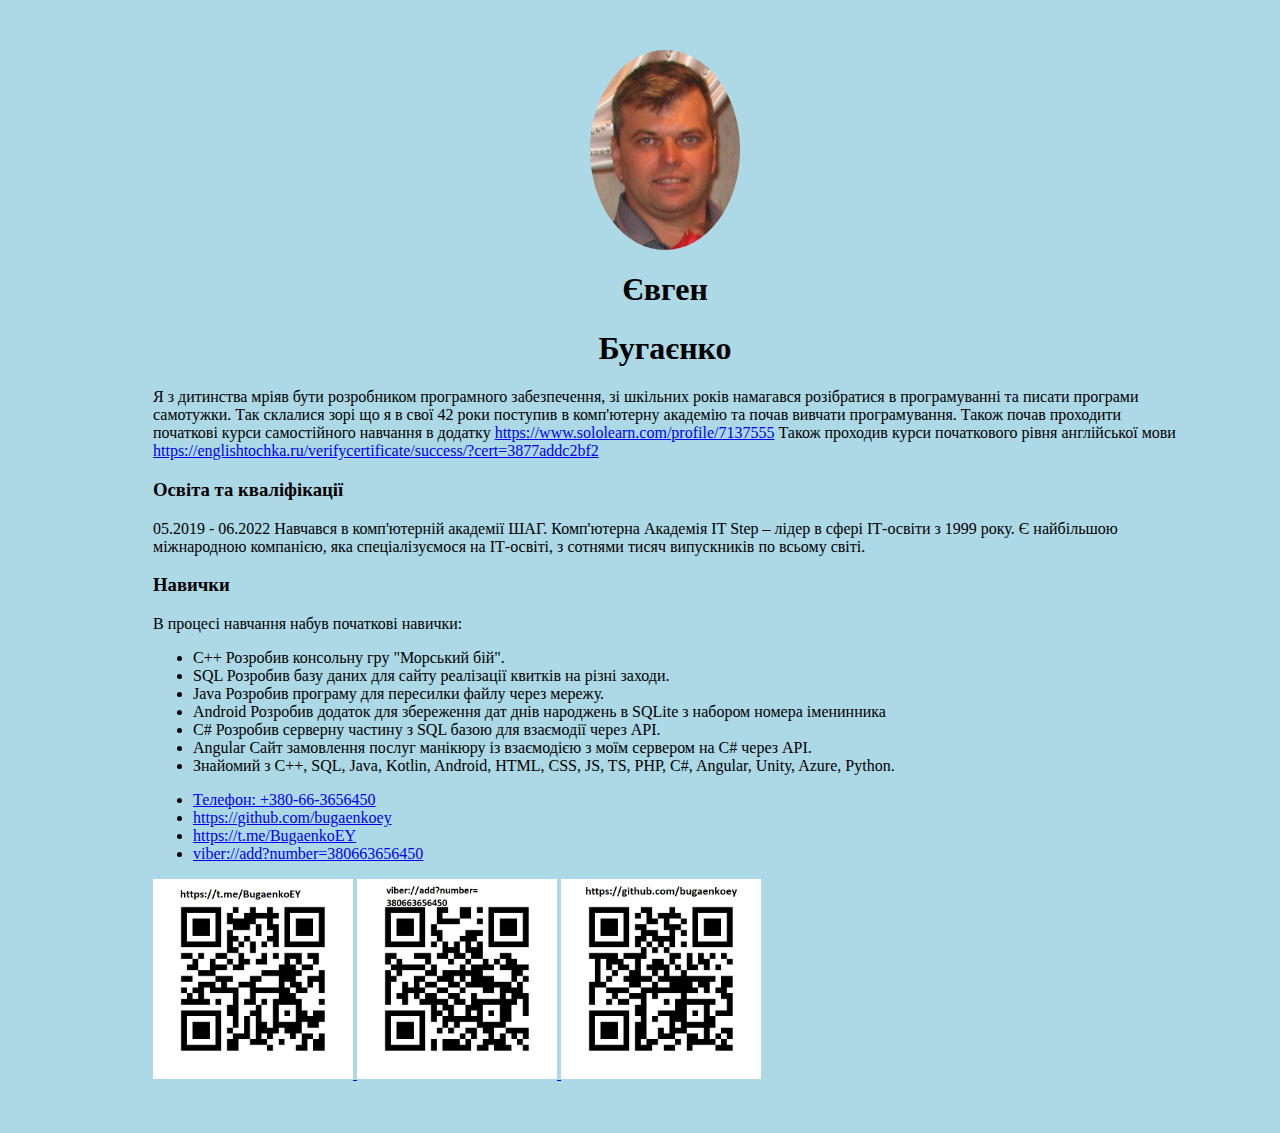
<file: index.html>
<!DOCTYPE html>
<html lang="uk">
  <head>
    <meta charset="UTF-8" />
    <meta http-equiv="X-UA-Compatible" content="IE=edge" />
    <meta name="viewport" content="width=device-width, initial-scale=1.0" />
    <link rel="icon" type="image/png" sizes="16x16" href="src/img/my.png" />
    <title>Бугаєнко Євген</title>
    <link rel="stylesheet" href="index.css" />
  </head>
  <body>
    <div>
      <img src="Evgen.jpg" id="avatar" alt="Evgen foto" />

      <div>
        <h1 class="center">Євген</h1>
        <h1 class="center">Бугаєнко</h1>
      </div>
    </div>

    <div>
      <p>
        Я з дитинства мріяв бути розробником програмного забезпечення, зі
        шкільних років намагався розібратися в програмуванні та писати програми
        самотужки. Так склалися зорі що я в свої 42 роки поступив в комп'ютерну
        академію та почав вивчати програмування. Також почав проходити початкові
        курси самостійного навчання в додатку
        <a href="https://www.sololearn.com/profile/7137555"
          >https://www.sololearn.com/profile/7137555</a
        >

        Також проходив курси початкового рівня англійської мови
        <a
          href="https://englishtochka.ru/verifycertificate/success/?cert=3877addc2bf2"
          >https://englishtochka.ru/verifycertificate/success/?cert=3877addc2bf2</a
        >
      </p>
    </div>

    <div>
      <h3>Освіта та кваліфікації</h3>

      05.2019 - 06.2022 Навчався в комп'ютерній академії ШАГ. Комп'ютерна
      Академія IT Step – лідер в сфері IT‑освіти з 1999 року. Є найбільшою
      міжнародною компанією, яка спеціалізуємося на IT‑освіті, з сотнями тисяч
      випускників по всьому світі.
    </div>
    <div>
      <h3>Навички</h3>

      <p>В процесі навчання набув початкові навички:</p>

      <ul>
        <li>C++ Розробив консольну гру "Морський бій".</li>
        <li>
          SQL Розробив базу даних для сайту реалізації квитків на різні заходи.
        </li>
        <li>Java Розробив програму для пересилки файлу через мережу.</li>
        <li>
          Android Розробив додаток для збереження дат днів народжень в SQLite з
          набором номера іменинника
        </li>
        <li>
          C# Розробив серверну частину з SQL базою для взаємодії через API.
        </li>
        <li>
          Angular Сайт замовлення послуг манікюру із взаємодією з моїм сервером
          на C# через API.
        </li>
        <li>
          Знайомий з C++, SQL, Java, Kotlin, Android, HTML, CSS, JS, TS, PHP,
          C#, Angular, Unity, Azure, Python.
        </li>
      </ul>
    </div>

    <div>
      <ul>
        <li>
          <a href="tel:+380663656450">Телефон: +380-66-3656450</a>
        </li>
        <li>
          <a href="https://github.com/bugaenkoey" target="_blank">
            https://github.com/bugaenkoey
          </a>
        </li>
        <li>
          <a href="https://t.me/BugaenkoEY" target="_blank">
            https://t.me/BugaenkoEY
          </a>
        </li>
        <li>
          <a href="viber://add?number=380663656450">
            viber://add?number=380663656450
          </a>
        </li>
      </ul>
    </div>

    <div id="QRCode" class="flex-container">
      <a href="https://t.me/BugaenkoEY" target="_blank">
        <img src="QRTelegram.jpg" class="QRCode" alt="QRTelegram.jpg" />
      </a>

      <a href="viber://add?number=380663656450" target="_blank">
        <img src="QRViber.jpg" class="QRCode" alt="QRViber.jpg" />
      </a>

      <a href="https://github.com/bugaenkoey" target="_blank">
        <img src="QRGithub.jpg" class="QRCode" alt="QRGithub.jpg" />
      </a>
    </div>
  </body>
</html>
</file>
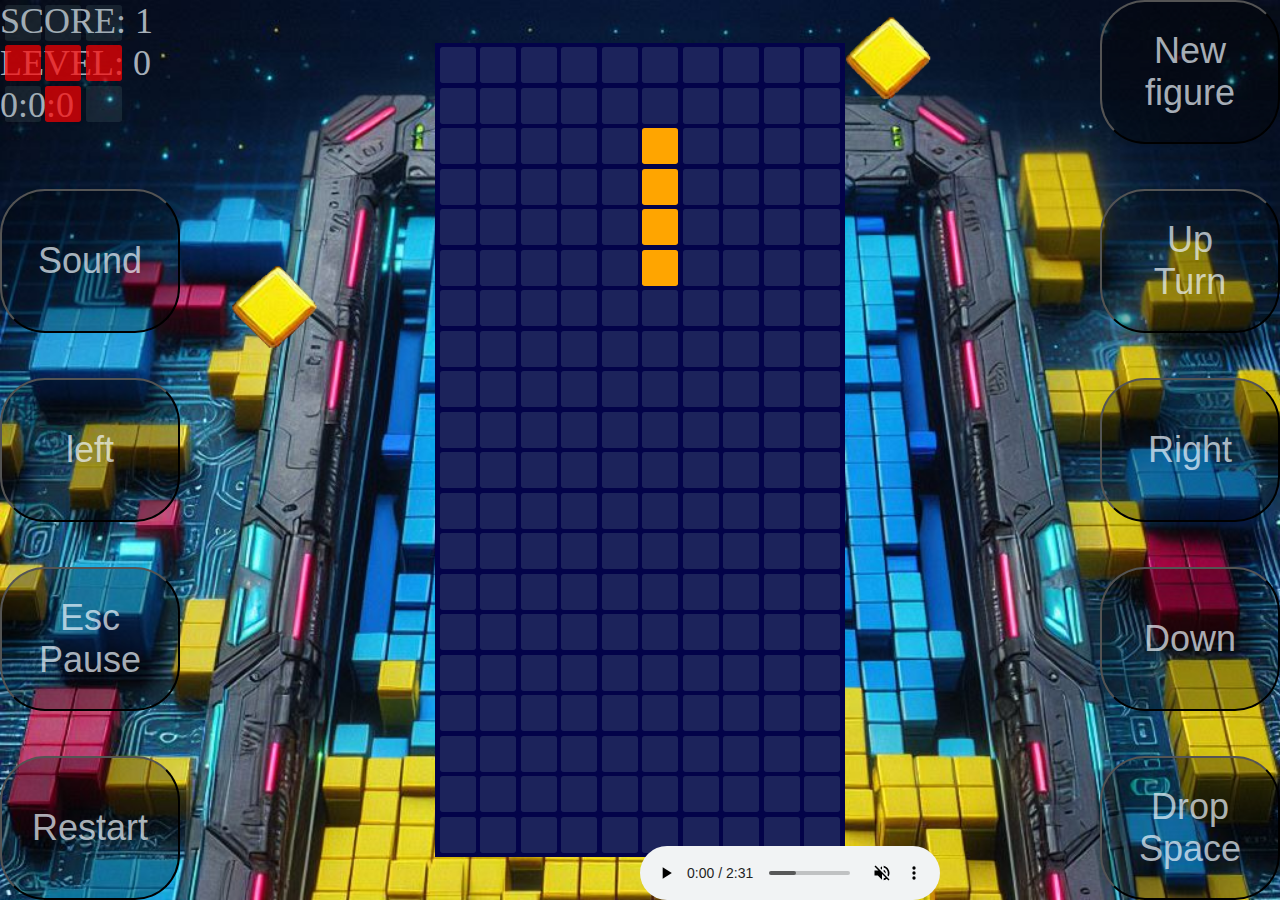
<file: public/tetris/index.html>
<!DOCTYPE html>
<html lang="en">
  <head>
    <meta charset="UTF-8" />
    <meta name="viewport" content="width=device-width, initial-scale=1.0" />
    <link rel="shortcut icon" type="image/x-icon" href="./Img/tetris.ico" />

    <link rel="stylesheet" href="./style.css" />
    <title>TETRIS</title>
  </head>
  <body>
    <div class="grid"></div>
    <!-- <div class="wrapper"> -->
    <div class="score-level">
      <div id="score"></div>
      <div id="level"></div>
      <div id="duration">Time:</div>
      <div class="next"></div>
      <!-- <img src="./svg/cbs.svg" alt="SVG Image" /> -->
    </div>
    <div class="grid-container grid-container-left">
      <button class="control-buttons" id="sounds" onclick="togleSoundViev()">
        Sound
      </button>
      <button class="control-buttons" id="left" onclick="moveTetraminoLeft()">
        left
      </button>
      <button class="control-buttons" id="pause" onclick="toglePause()">
        Esc <br />Pause
      </button>
      <button class="control-buttons btn-restart-now">Restart</button>
    </div>
    <div class="grid-container grid-container-right">
      <button
        class="control-buttons"
        id="generateTetramino"
        onclick="generateTetramino(),draw()"
      >
        New <br />figure
      </button>
      <button class="control-buttons" id="up" onclick="moveTetraminoUp()">
        Up <br />Turn
      </button>
      <button class="control-buttons" id="right" onclick="moveTetraminoRight()">
        Right
      </button>
      <button class="control-buttons" id="down" onclick="moveTetraminoDown()">
        Down
      </button>
      <button
        class="control-buttons"
        id="drop"
        onclick="moveTetraminoDropDown()"
      >
        Drop <br />Space
      </button>
    </div>

    <div id="sound">
      <audio controls autoplay loop muted id="mp3">
        <source src="./media/pidmanula2.mp3" type="audio/mpeg" />
        <!-- <source src="/media/muzyka-tetris.mp3" type="audio/mpeg" /> -->
      </audio>
    </div>
    <!-- </div> -->
    <div class="overlay">
      <!-- <table id="tablescore"></table> -->
      <div id="tablescore"></div>
      <p id="scoreovervay"></p>
      <input
        type="text"
        name=""
        id="name"
        placeholder="your name"
        onchange="setName(event)"
      />

      <button class="btn-restart">
        Restart <img src="./svg/cbs.svg" alt="SVG Image" />
      </button>
    </div>

    <script src="./script.js"></script>
  </body>
</html>
</file>
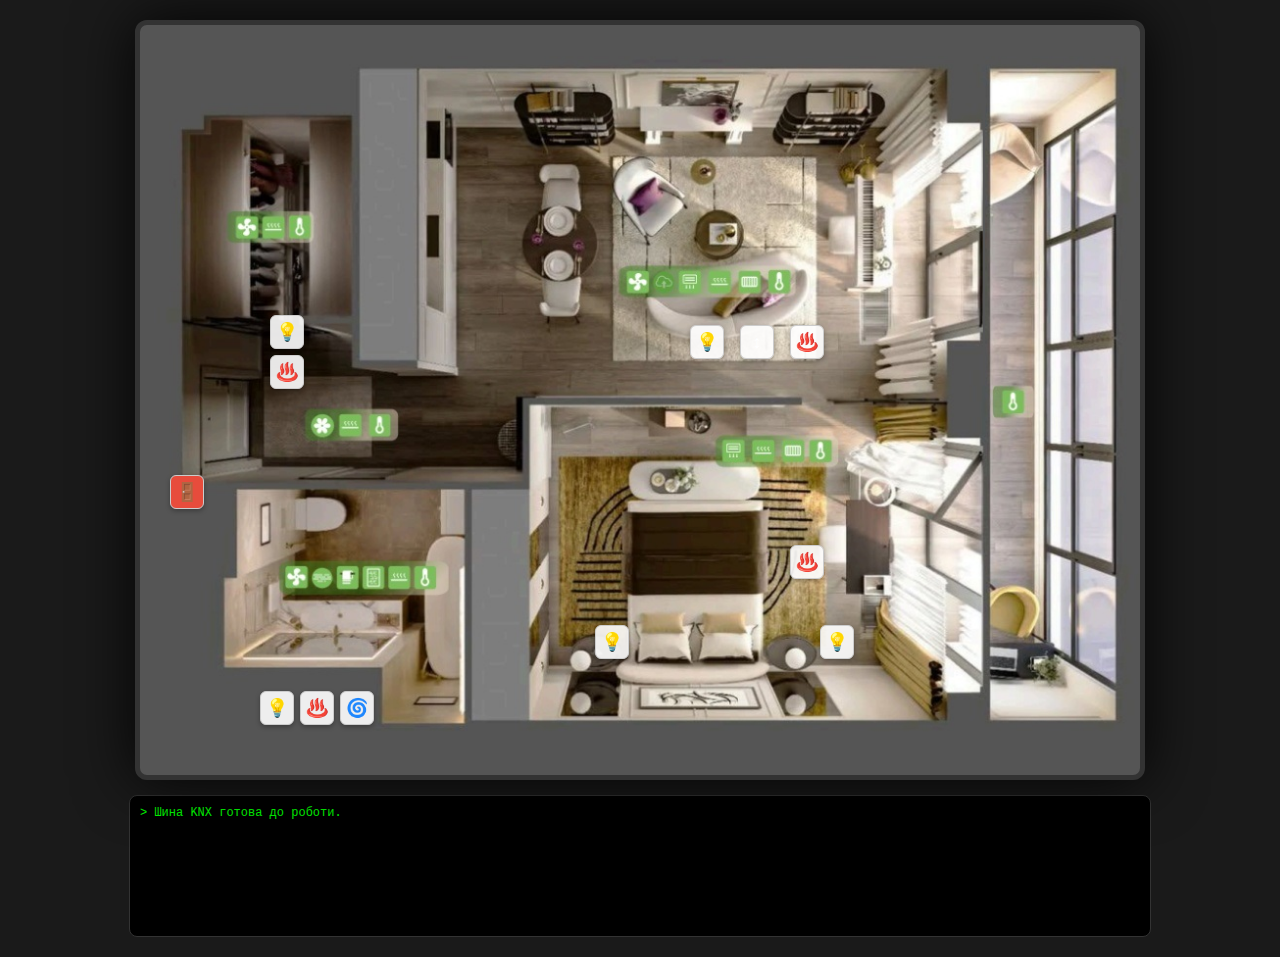
<file: snart-home.html>
<!DOCTYPE html>
<html lang="uk">
<head>
    <meta charset="UTF-8">
    <title>KNX Smart Home Professional</title>
    <style>
        :root {
            --knx-green: #76b82a;
            --knx-blue: #0054a6;
            --heat-color: rgba(255, 69, 0, 0.35);
            --icon-bg: rgba(255, 255, 255, 0.9);
        }

        body { font-family: 'Segoe UI', sans-serif; background: #1a1a1a; color: white; display: flex; flex-direction: column; align-items: center; margin: 0; padding: 20px; }
        
        .floorplan-wrapper {
            position: relative;
            width: 1000px;
            height: 750px;
            background: url('plan.jpg') no-repeat center/cover;
            border: 5px solid #333;
            border-radius: 12px;
            overflow: hidden;
            box-shadow: 0 0 60px rgba(0,0,0,0.9);
        }

        /* Зони підлоги */
        .heating-zone {
            position: absolute;
            opacity: 0;
            transition: opacity 2s ease;
            pointer-events: none;
            background: var(--heat-color);
            z-index: 1;
        }
        .heating-active { opacity: 1; }

        /* Світлові ефекти */
        .light-glow {
            position: absolute;
            background: radial-gradient(circle, rgb(249, 191, 1) 0%, rgba(255, 250, 200, 0) 75%);
            pointer-events: none;
            opacity: 0;
            transition: opacity 0.4s ease;
            z-index: 2;
        }

        /* Штори */
        .blind-overlay {
            position: absolute;
            background: rgba(30, 30, 30, 0.8);
            border-left: 2px solid #555;
            z-index: 5;
            height: 280px;
            width: 0px;
            top: 80px;
            right: 155px;
            transition: width 0.1s linear;
        }

        /* Стиль іконок-кнопок */
        .knx-icon {
            position: absolute;
            width: 32px;
            height: 32px;
            background: var(--icon-bg);
            border-radius: 6px;
            display: flex;
            align-items: center;
            justify-content: center;
            cursor: pointer;
            z-index: 10;
            font-size: 18px;
            border: 1px solid #ccc;
            box-shadow: 0 2px 5px rgba(0,0,0,0.3);
            transition: all 0.2s;
            user-select: none;
        }
        .knx-icon:hover { transform: scale(1.1); background: #fff; }
        .knx-icon.active { background: var(--knx-green); color: white; border-color: var(--knx-green); }
        .knx-icon.master { background: #e74c3c; color: white; }

        /* Анімація вентилятора */
        @keyframes spin { from { transform: rotate(0deg); } to { transform: rotate(360deg); } }
        .spinning { animation: spin 0.8s linear infinite; color: var(--knx-blue); }

        /* Лог шини */
        #bus-log {
            width: 1000px; height: 120px; background: #000; color: #0f0;
            font-family: 'Consolas', monospace; padding: 10px; margin-top: 15px;
            overflow-y: auto; font-size: 12px; border-radius: 8px; border: 1px solid #333;
        }

        .dimmer-control {
            position: absolute;
            z-index: 20;
            background: rgba(0,0,0,0.8);
            padding: 5px;
            border-radius: 5px;
            display: none;
        }
    </style>
</head>
<body>

    <div class="floorplan-wrapper">
        <div id="heat-living" class="heating-zone" style="top: 100px; left: 317px; width: 410px; height: 270px;"></div>
        <div id="heat-bedroom" class="heating-zone" style="top: 390px; left: 410px; width: 350px; height: 250px;"></div>
        <div id="heat-hall" class="heating-zone" style="top: 350px; left: 120px; width: 255px; height: 90px;"></div>
        <div id="heat-bath" class="heating-zone" style="top: 465px; left: 160px; width: 140px; height: 100px;"></div>

        <div id="glow-living" class="light-glow" style="top: 80px; left: 400px; width: 350px; height: 350px;"></div>
        <div id="glow-bed-l" class="light-glow" style="top: 560px; left: 370px; width: 150px; height: 150px;"></div>
        <div id="glow-bed-r" class="light-glow" style="top: 560px; left: 580px; width: 150px; height: 150px;"></div>
        <div id="glow-bath" class="light-glow" style="top: 450px; left: 150px; width: 150px; height: 150px;"></div>
        <div id="glow-hall" class="light-glow" style="top: 320px; left: 80px; width: 150px; height: 150px;"></div>

        <div id="blind-living" class="blind-overlay"></div>

        <div class="knx-icon" style="top: 300px; left: 550px;" onclick="showDimmer(event)" title="Димер">💡</div>
        <div id="blind-btn" class="knx-icon" style="top: 300px; left: 600px;" title="Затисніть штори">↕</div>
        <div class="knx-icon" style="top: 300px; left: 650px;" onclick="toggleHeat('living', this)">♨️</div>
        
        <div class="knx-icon" style="top: 600px; left: 455px;" onclick="toggleLight('bed-l', this)">💡</div>
        <div class="knx-icon" style="top: 600px; left: 680px;" onclick="toggleLight('bed-r', this)">💡</div>
        <div class="knx-icon" style="top: 520px; left: 650px;" onclick="toggleHeat('bedroom', this)">♨️</div>

        <div class="knx-icon" style="bottom: 50px; left: 120px;" onclick="toggleLight('bath', this)">💡</div>
        <div class="knx-icon" style="bottom: 50px; left: 160px;" onclick="toggleHeat('bath', this)">♨️</div>
        <div class="knx-icon" style="bottom: 50px; left: 200px;" onclick="toggleFan(this)">🌀</div>

        <div class="knx-icon" style="top: 290px; left: 130px;" onclick="toggleLight('hall', this)">💡</div>
        <div class="knx-icon" style="top: 330px; left: 130px;" onclick="toggleHeat('hall', this)">♨️</div>
        <div class="knx-icon master" style="top: 450px; left: 30px;" onclick="masterOff()" title="Майстер ВИМК">🚪</div>

        <div id="dimmer-ui" class="dimmer-control">
            <input type="range" min="0" max="100" value="0" oninput="dimLight(this.value)">
        </div>
    </div>

    <div id="bus-log">> Шина KNX готова до роботи.</div>

    <script>
        const log = (ga, val, dpt) => {
            const el = document.getElementById('bus-log');
            el.innerHTML = `<div>[${new Date().toLocaleTimeString()}] GA:${ga} | Val:${val} | DPT:${dpt}</div>` + el.innerHTML;
        };

        // --- ОСВІТЛЕННЯ ---
        function toggleLight(id, btn) {
            const glow = document.getElementById(`glow-${id}`);
            const isActive = glow.style.opacity == "1";
            glow.style.opacity = isActive ? "0" : "1";
            btn.classList.toggle('active');
            log('1/1/' + id.length, isActive ? 'OFF' : 'ON', '1.001');
        }

        // --- ДИМЕР (Вітальня) ---
        function showDimmer(e) {
            const ui = document.getElementById('dimmer-ui');
            ui.style.display = ui.style.display === 'block' ? 'none' : 'block';
            ui.style.left = (e.pageX - 50) + 'px';
            ui.style.top = (e.pageY - 50) + 'px';
        }

        function dimLight(val) {
            const glow = document.getElementById('glow-living');
            glow.style.opacity = val / 100;
            log('1/1/10', val + '%', '5.001');
        }

        // --- ТЕПЛА ПІДЛОГА ---
        function toggleHeat(id, btn) {
            const zone = document.getElementById(`heat-${id}`);
            const isActive = zone.classList.toggle('heating-active');
            btn.classList.toggle('active');
            log('1/3/' + id.length, isActive ? 'ON' : 'OFF', '1.001');
        }

        // --- ВЕНТИЛЯТОР ---
        function toggleFan(btn) {
            const icon = btn;
            const isActive = icon.classList.toggle('active');
            icon.firstChild.nextSibling ? null : icon.innerHTML = "🌀"; // Захист тексту
            icon.classList.toggle('spinning');
            log('1/4/1', isActive ? 'START' : 'STOP', '1.001');
        }

        // --- ШТОРИ (Логіка затискання) ---
        let blindPos = 0;
        let blindInterval;
        let blindDir = 1; 
        const blindBtn = document.getElementById('blind-btn');
        const blindOverlay = document.getElementById('blind-living');

        function moveBlind() {
            blindPos += blindDir * 3;
            if (blindPos > 150) blindPos = 150;
            if (blindPos < 0) blindPos = 0;
            blindOverlay.style.width = blindPos + 'px';
            if (blindPos === 150 || blindPos === 0) stopBlind();
        }

        function startBlind() {
            blindBtn.classList.add('active');
            log('1/2/1', blindDir === 1 ? 'DOWN' : 'UP', '1.008');
            blindInterval = setInterval(moveBlind, 50);
        }

        function stopBlind() {
            clearInterval(blindInterval);
            blindBtn.classList.remove('active');
            blindDir *= -1;
            log('1/2/1', 'STOP', '1.008');
        }

        blindBtn.addEventListener('mousedown', startBlind);
        blindBtn.addEventListener('mouseup', stopBlind);

        // --- МАЙСТЕР ВИМКНЕННЯ ---
        function masterOff() {
            // Світло
            document.querySelectorAll('.light-glow').forEach(g => g.style.opacity = "0");
            // Підлога
            document.querySelectorAll('.heating-zone').forEach(h => h.classList.remove('heating-active'));
            // Іконки
            document.querySelectorAll('.knx-icon').forEach(i => i.classList.remove('active', 'spinning'));
            // Штори
            blindPos = 150;
            blindOverlay.style.width = '150px';
            blindDir = -1;

            log('1/0/0', 'SCENE: LEAVE HOME', '18.001');
            document.getElementById('dimmer-ui').style.display = 'none';
        }
    </script>
</body>
</html>
</file>
<file: index.css>
body {

  width: 80%;
  margin: auto;
  background-color: lightblue;
  padding-top: 50px;
  padding-right: 30px;
  padding-bottom: 50px;
  padding-left: 80px;
}

#avatar {
  height: 200px;
  border-radius: 50%;
  /* text-align: center; */
  display: block;
  margin: 0 auto;
}

.center {
  text-align: center;
}

.QRCode {
  height: 200px;
}
</file>
<file: public/tetris/style.css>
* {
    margin: 0;
}


@keyframes animatedCube {
    0% {
        background-size: 100%, 100%, 100vmax;
        background-position: 0vmin 0vmin, 0vmin -100vmin, 0vmin 0vmin;
    }

    50% {
        background-size: 100%, 100%, 110vmax;
        background-position: 0vmin 50vmin, 0vmin -50vmin, 0vmin 0vmin;
    }

    100% {
        background-size: 100%, 100%, 100vmax;
        background-position: 0vmin 100vmin, 0vmin 0vmin, 0vmin 0vmin;
    }
}

body {
    background:
        url("Img/fon3_1.png"),
        url("Img/fon3_1.png"),
        url("Img/fon1.jpeg");
    background-repeat: repeat-x;
    background-size: cover;
    background-repeat: repeat-x, repeat-x, no-repeat;
    animation-iteration-count: infinite;

    animation: animatedCube 15s linear infinite;
    height: 100vh;
    display: flex;
    justify-content: space-evenly;
    align-items: center;

}



.overlay {
    top: 0;
    left: 0;
    position: fixed;
    width: 100%;
    height: 100%;
    background-color: rgba(0, 0, 0, 0.5);
    display: none;
    justify-content: center;
    align-items: center;
}

.btn-restart {
    width: 250px;
    height: 200px;
    border-radius: 30px;
    background-color: rgb(251, 248, 61);
    font-size: 55px;
    font-weight: 600;
    color: blue;
    box-shadow: 0px 2px 10px 10px royalblue;
    cursor: pointer;
    user-select: none;
}

.grid {
    background: rgb(3, 3, 73);
    padding: 0.5vmin;
    display: grid;
    grid-template-columns: repeat(10, auto);
    gap: 0.5vmin;
    /* z-index: -1; */
    position: absolute;
}

.grid>div {
    height: 4vmin;
    width: 4vmin;

    background-color: rgba(128, 166, 166, 0.2);
    border-radius: 0.3vmin;

}

.next .O,
.grid .O {
    background-color: blueviolet;
}

.next .J,
.grid .J {
    background-color: yellow;
}

.next .L,
.grid .L {
    background-color: blue;
}

.next .S,
.grid .S {
    background-color: greenyellow;
}

.next .Z,
.grid .Z {
    background-color: pink;
}

.next .T,
.grid .T {
    background-color: red;
}

.next .I,
.grid .I {
    background-color: orange;
}

.next {
    position: absolute;
    top: 0vmin;
    background: rgb(3, 3, 73);
    padding: 0.5vmin;
    display: grid;
    grid-template-columns: repeat(3, auto);
    gap: 0.5vmin;
    justify-content: center;
    color: rgba(240, 248, 255, 0.7);
    background-color: rgba(0, 0, 0, 0.0);
}

.next>div {
    height: min(4vh, 7vh);
    width: min(4vh, 7vh);

    opacity: 0.7;
    background-color: rgba(128, 166, 166, 0.2);
    border-radius: 0.3vmin;

}

.control-buttons {
    display: flex;
    align-items: center;
    justify-content: center;
    height: 16vmin;
    width: 20vmin;
    border-radius: 5vmin;
    color: rgba(240, 248, 255, 0.7);
    background-color: rgba(0, 0, 0, 0.3);
    font-size: 4vmin;
    user-select: none;
}

.grid-container {
    display: grid;
    gap: 5vmin;
    vertical-align: middle;
}

.score-level {
    position: absolute;
    top: 0vmin;
    left: 0vmin;
    font-size: 4vmin;
    color: rgba(240, 248, 255, 0.7);
    background-color: rgba(0, 0, 0, 0.0);
    user-select: none;
}

#sound {
    color: rgba(240, 248, 255, 0.7);
    background-color: rgba(0, 0, 0, 0.3);
}

#mp3 {
    width: 4vmin*4;
    bottom: 0vmin;
    position: absolute;
}

.grid-container-left {
    left: 0vmin;
    bottom: 0vmin;
    position: absolute;
}

.grid-container-right {
    right: 0vmin;
    bottom: 0vmin;
    position: absolute;
}

#scoreovervay {
    background-color: gold;
    color: blue;
}

#tablescore {

    background-color: blue;
    color: gold;
}
</file>
